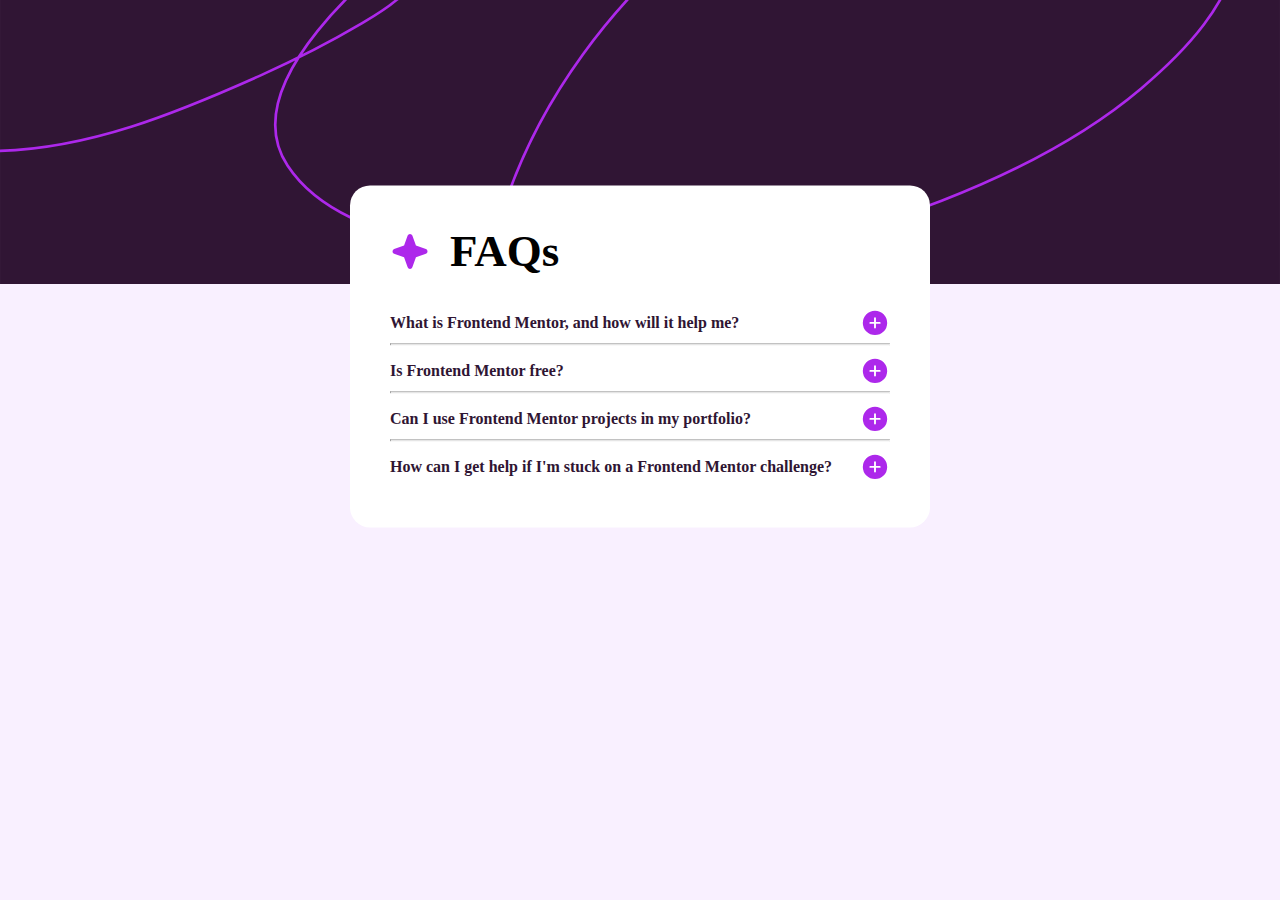
<file: index.html>
<!DOCTYPE html>
<html lang="en">
  <head>
    <meta charset="UTF-8" />
    <meta name="viewport" content="width=device-width, initial-scale=1.0" />
    <title>FAQ Accordion</title>
    <link rel="stylesheet" href="sass/style.css" />
  </head>

  <body>
    <div class="header">
      <img  src="images/background-pattern-desktop.svg" />
    </div>
    <div class="faq-sec">
      <div class="sec-header">
        <img src="images/icon-star.svg" />
        <h1>FAQs</h1>
      </div>
      <div class="ques-sec">
        <div class="acoording">
          <div class="question">
            <h4>What is Frontend Mentor, and how will it help me?</h4>
            <img  class="icon" src="images/icon-plus.svg">
          </div>
          <div class="answer">
            <p>
              Frontend Mentor offers realistic coding challenges to help
              developers improve their frontend coding skills with projects in
              HTML, CSS, and JavaScript. It's suitable for all levels and ideal
              for portfolio building.
            </p>
          </div>
        </div>
        <hr />
        <div class="acoording">
          <div class="question">
            <h4>Is Frontend Mentor free?</h4>
            <img class="icon" src="images/icon-plus.svg">
          </div>
          <div class="answer">
            <p>
              Yes, Frontend Mentor offers both free and premium coding
              challenges, with the free option providing access to a range of
              projects suitable for all skill levels.
            </p>
          </div>
        </div>
        <div class="acoording">
          <hr />
          <div class="question">
            <h4>Can I use Frontend Mentor projects in my portfolio?</h4>
            <img class="icon" src="images/icon-plus.svg">
          </div>
          <div class="answer">
            <p>
              Yes, you can use projects completed on Frontend Mentor in your
              portfolio. It's an excellent way to showcase your skills to
              potential employers!
            </p>
          </div>
        </div>
        <hr />
        <div class="acoording">
          <div class="question">
            <h4>
              How can I get help if I'm stuck on a Frontend Mentor challenge?
            </h4>
            <img class="icon" src="images/icon-plus.svg">
          </div>
          <div class="answer">
            <p>
              The best place to get help is inside Frontend Mentor's Discord
              community. There's a help channel where you can ask questions and
              seek support from other community members.
            </p>
          </div>
        </div>
      </div>
    </div>
    <script src="js/main.js"></script>
  </body>
</html>
</file>
<file: sass/style.css>
* {
  padding: 0;
  margin: 0;
}

body {
  background-color: hsl(275, 100%, 97%);
}
body .header img {
  width: 100%;
}
body .faq-sec {
  display: block;
  margin-left: auto;
  margin-right: auto;
  transform: translateY(-30%);
  width: 500px;
  background-color: white;
  padding: 40px;
  border-radius: 20px;
}
body .faq-sec .sec-header {
  display: flex;
  margin-bottom: 30px;
}
body .faq-sec .sec-header img {
  margin-right: 20px;
}
body .faq-sec .sec-header h1 {
  font-size: 45px;
}
body .faq-sec .ques-sec .acoording .question {
  color: hsl(292, 42%, 14%);
  margin-bottom: 5px;
  margin-top: 10px;
  display: flex;
  align-items: center;
  justify-content: space-between;
}
body .faq-sec .ques-sec .acoording .question .icon.active {
  transform: rotate(-45deg);
}
body .faq-sec .ques-sec .acoording .question:hover {
  color: #ad28eb;
  cursor: pointer;
}
body .faq-sec .ques-sec .acoording hr {
  color: hsl(292, 16%, 49%);
}
body .faq-sec .ques-sec .acoording .answer {
  color: hsl(292, 16%, 49%);
  margin-bottom: 10px;
  display: none;
}
body .faq-sec .ques-sec .acoording .answer.active {
  display: block;
}

@media (max-width: 900px) {
  * {
    margin: 0;
    padding: 0;
  }
  body .header img {
    width: 100%;
  }
  body .faq-sec {
    transform: translateY(-15%);
    width: 300px;
    box-shadow: #b5b5b6 1px 2px 10px;
  }
  body .faq-sec .sec-header h1 {
    font-size: 35px;
  }
  body .question {
    padding: 5px;
    font-size: 15px;
  }
  body .question .icon {
    margin-left: 40px;
  }
}/*# sourceMappingURL=style.css.map */
</file>
